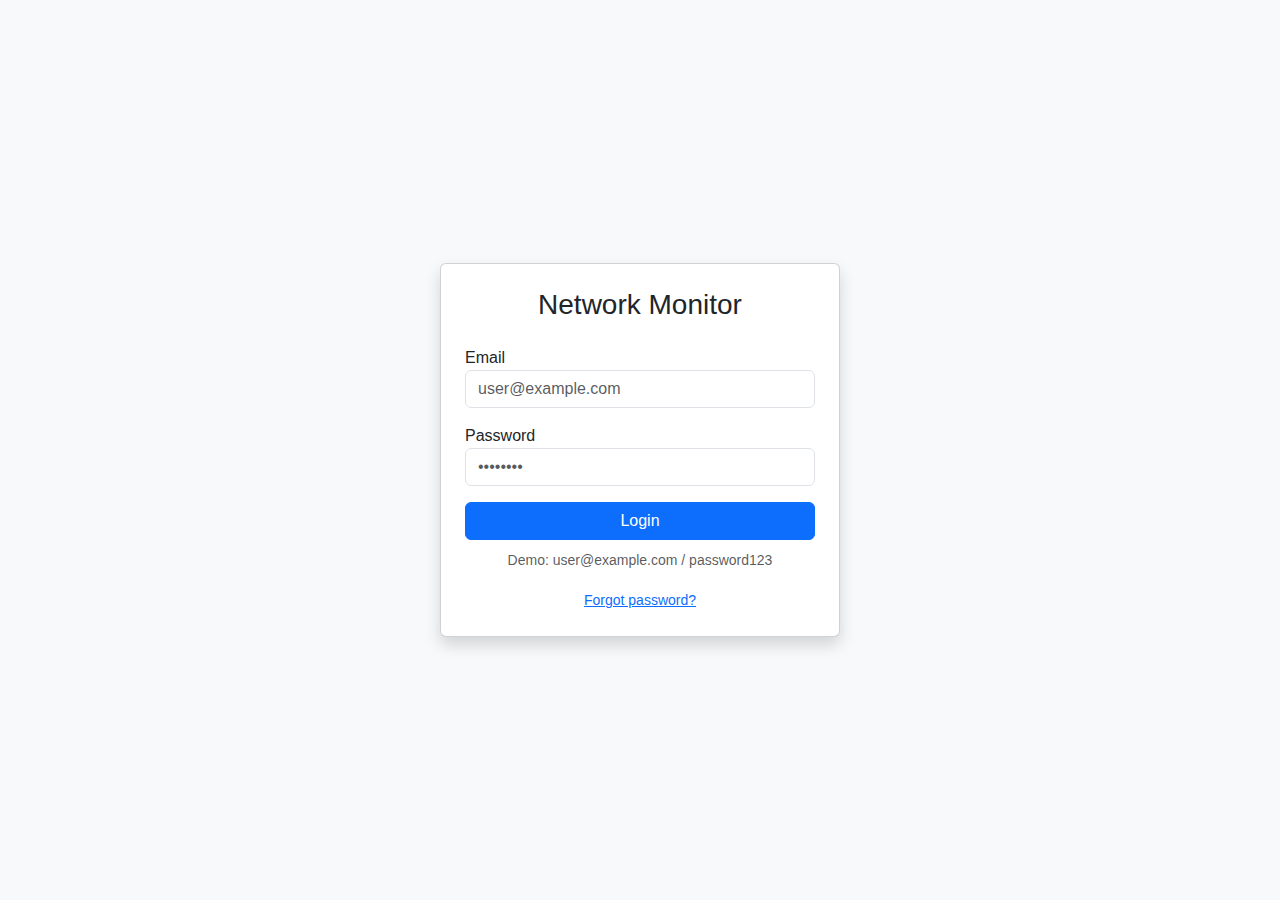
<file: network/index.html>
<!DOCTYPE html>
<html lang="en">
<head>
  <meta charset="UTF-8" />
  <meta name="viewport" content="width=device-width, initial-scale=1.0"/>
  <title>Login - Network Monitor</title>
  <link href="https://cdn.jsdelivr.net/npm/bootstrap@5.3.2/dist/css/bootstrap.min.css" rel="stylesheet"/>
  <link rel="stylesheet" href="style.css"/>
</head>
<body class="bg-light">
  <div class="container d-flex vh-100 align-items-center justify-content-center">
    <div class="card shadow" style="width: 400px;">
      <div class="card-body p-4">
        <h3 class="text-center mb-4">Network Monitor</h3>
        <form id="loginForm">
          <div class="mb-3">
            <label>Email</label>
            <input type="email" class="form-control" id="email" required placeholder="user@example.com"/>
          </div>
          <div class="mb-3">
            <label>Password</label>
            <input type="password" class="form-control" id="password" required placeholder="••••••••"/>
          </div>
          <button type="submit" class="btn btn-primary w-100">Login</button>
          <div class="text-center mt-2 text-muted">
            <small>Demo: user@example.com / password123</small>
          </div>
        </form>
        <div class="mt-3 text-center">
          <a href="#" class="small">Forgot password?</a>
        </div>
      </div>
    </div>
  </div>

  <script src="app.js"></script>
</body>
</html>
</file>
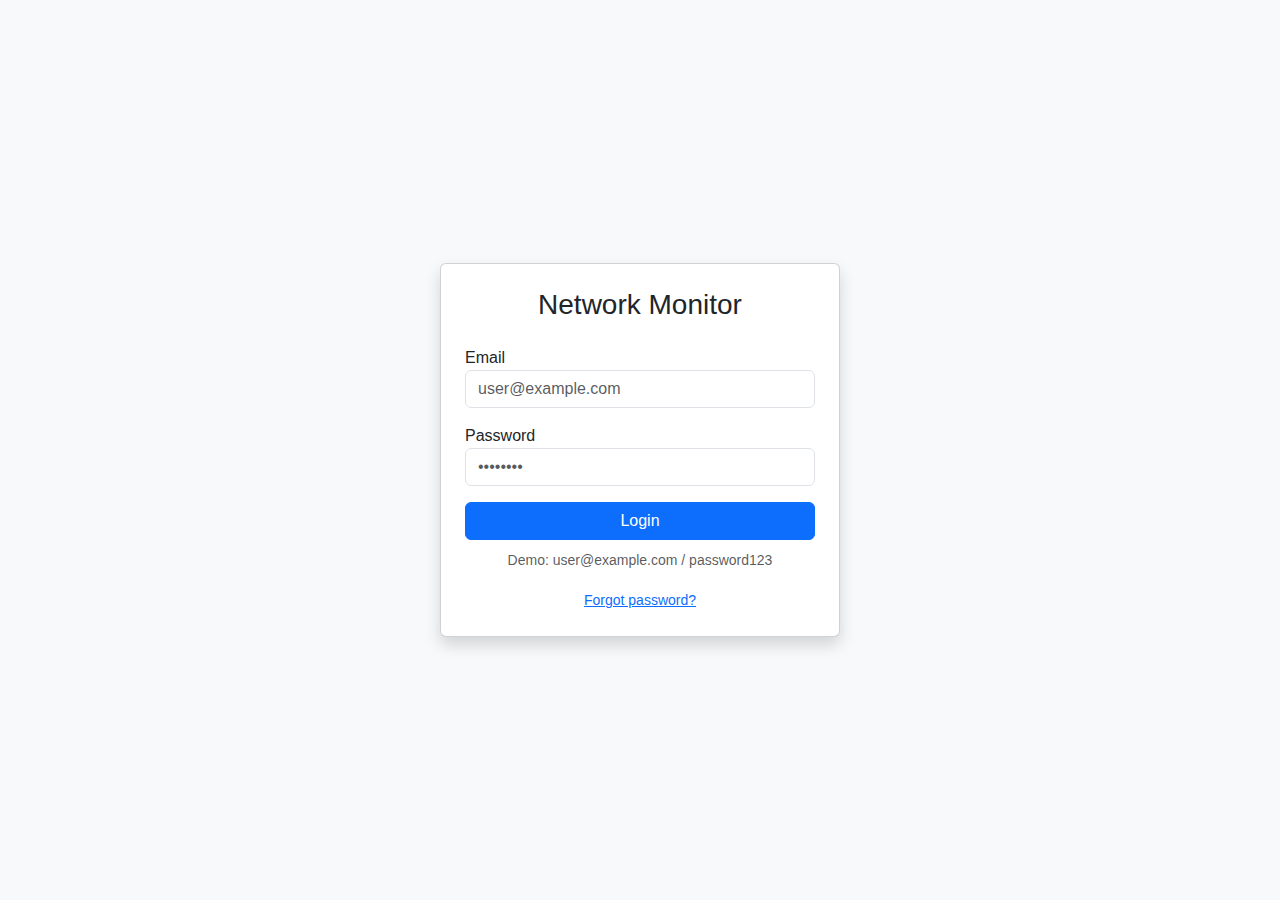
<file: network/dashboard.html>
<!DOCTYPE html>
<html lang="en">
<head>
  <meta charset="UTF-8" />
  <meta name="viewport" content="width=device-width, initial-scale=1.0"/>
  <title>Dashboard - Network Monitor</title>
  <link href="https://cdn.jsdelivr.net/npm/bootstrap@5.3.2/dist/css/bootstrap.min.css" rel="stylesheet"/>
  <link rel="stylesheet" href="style.css"/>
</head>
<body>
  <!-- Navbar -->
  <nav class="navbar navbar-expand-lg navbar-dark bg-primary">
    <div class="container">
      <a class="navbar-brand" href="dashboard.html">NetMonitor</a>
      <div class="ms-auto">
        <button class="btn btn-light btn-sm" onclick="logout()">Logout</button>
      </div>
    </div>
  </nav>

  <!-- Main Content -->
  <div class="container my-4">
    <h2>Welcome, <span id="greeting"></span>!</h2>
    <p class="text-muted">Your network overview</p>

    <div class="row mt-4">
      <!-- Ping Latency -->
      <div class="col-md-4">
        <div class="card card-dashboard">
          <div class="card-body">
            <h5>Ping Latency</h5>
            <p class="display-6" id="ping">142 ms</p>
            <small>to google.com</small>
          </div>
        </div>
      </div>

      <!-- Public IP -->
      <div class="col-md-4">
        <div class="card card-dashboard">
          <div class="card-body">
            <h5>Public IP</h5>
            <p id="public-ip">Loading...</p>
          </div>
        </div>
      </div>

      <!-- Local IP -->
      <div class="col-md-4">
        <div class="card card-dashboard">
          <div class="card-body">
            <h5>Local IP</h5>
            <p id="local-ip">192.168.1.100</p>
          </div>
        </div>
      </div>

      <!-- Bandwidth -->
      <div class="col-md-6 mt-3">
        <div class="card card-dashboard">
          <div class="card-body">
            <h5>Bandwidth (Simulated)</h5>
            <p>Download: <strong id="download">12.4 Mbps</strong></p>
            <p>Upload: <strong id="upload">5.2 Mbps</strong></p>
          </div>
        </div>
      </div>

      <!-- Uptime Status -->
      <div class="col-md-6 mt-3">
        <div class="card card-dashboard">
          <div class="card-body">
            <h5>Website Uptime</h5>
            <ul class="list-unstyled" id="uptime-list">
              <li>google.com: <span class="badge bg-success">Online</span></li>
              <li>github.com: <span class="badge bg-success">Online</span></li>
              <li>fake-site-down.com: <span class="badge bg-danger">Offline</span></li>
            </ul>
          </div>
        </div>
      </div>
    </div>

    <hr />

    <!-- Quick Actions -->
    <div class="mt-4">
      <h4>Quick Actions</h4>
      <a href="ping-test.html" class="btn btn-outline-primary me-2">Run Ping Test</a>
      <a href="uptime-monitor.html" class="btn btn-outline-info">Manage Uptime Sites</a>
      <a href="help.html" class="btn btn-outline-secondary">Help</a>
    </div>
  </div>

  <footer>
    <div class="container">
      &copy; 2025 Network Monitor. Demo App.
    </div>
  </footer>

  <script src="app.js"></script>
  <script>
    // Set Greeting
    document.getElementById("greeting").textContent = localStorage.getItem("username") || "User";

    // Simulate Public IP
    document.getElementById("public-ip").textContent = "203.0.113.45";

    // Simulate Dynamic Bandwidth Update
    function updateBandwidth() {
      const down = (Math.random() * 20).toFixed(1);
      const up = (Math.random() * 10).toFixed(1);
      document.getElementById("download").textContent = down + " Mbps";
      document.getElementById("upload").textContent = up + " Mbps";
    }

    setInterval(updateBandwidth, 2000); // Every 2 seconds
    updateBandwidth(); // First call
  </script>
</body>
</html>
</file>
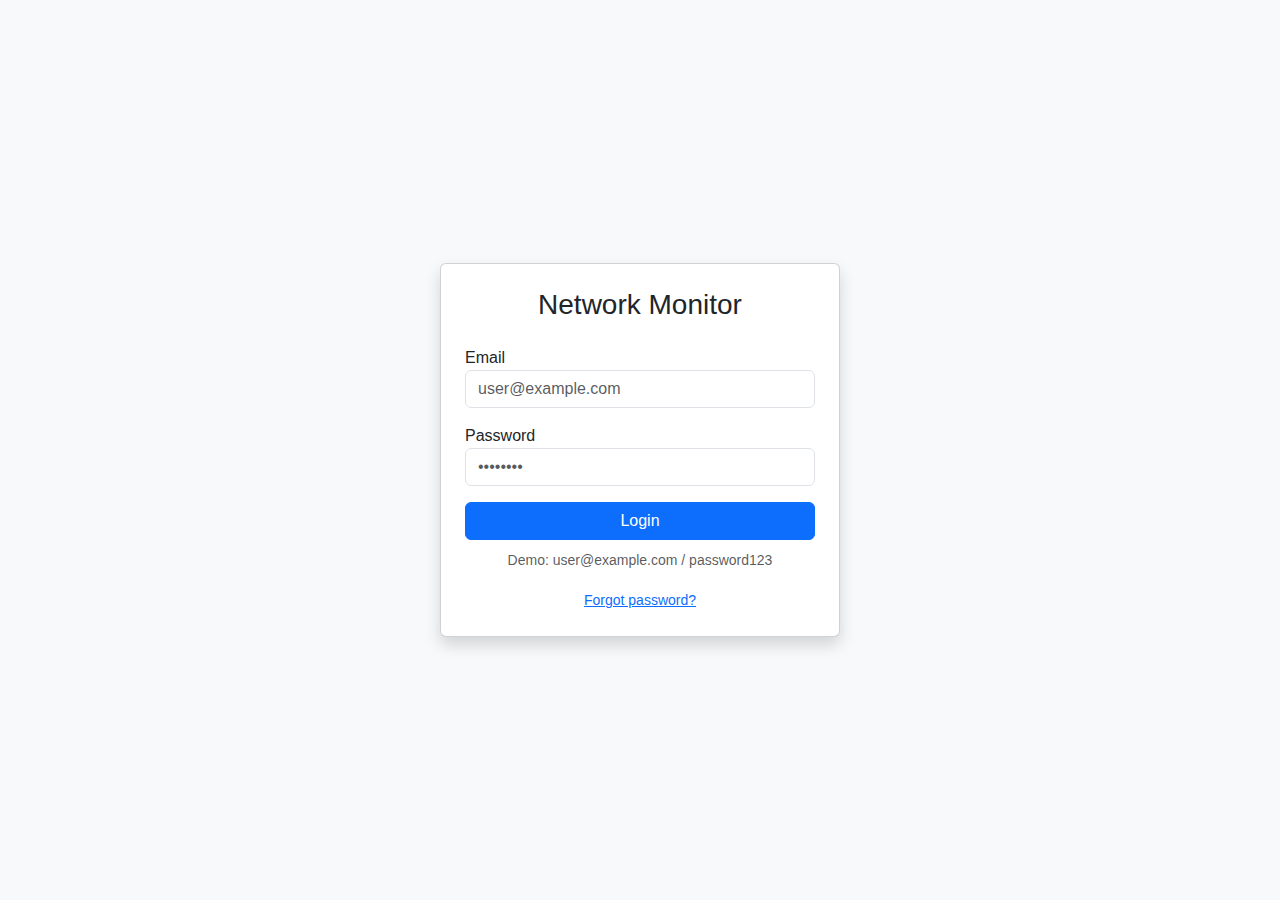
<file: network/help.html>
<!DOCTYPE html>
<html lang="en">
<head>
  <meta charset="UTF-8" />
  <meta name="viewport" content="width=device-width, initial-scale=1.0"/>
  <title>Help - Network Monitor</title>
  <link href="https://cdn.jsdelivr.net/npm/bootstrap@5.3.2/dist/css/bootstrap.min.css" rel="stylesheet"/>
  <link rel="stylesheet" href="style.css"/>
</head>
<body>
  <nav class="navbar navbar-expand-lg navbar-dark bg-primary">
    <div class="container">
      <a class="navbar-brand" href="dashboard.html">NetMonitor</a>
      <div class="ms-auto">
        <button class="btn btn-light btn-sm" onclick="logout()">Logout</button>
      </div>
    </div>
  </nav>

  <div class="container my-4">
    <h2>Help & Documentation</h2>

    <h4>How to Use This App</h4>
    <ul>
      <li><strong>Login</strong>: Use <code>user@example.com</code> and <code>password123</code>.</li>
      <li><strong>Dashboard</strong>: View network stats like ping, IP, bandwidth, and uptime.</li>
      <li><strong>Ping Test</strong>: Enter any domain/IP to test latency.</li>
      <li><strong>Uptime Monitor</strong>: Add websites to track their online status.</li>
    </ul>

    <h4>FAQs</h4>
    <dl class="row">
      <dt class="col-sm-3">Why is bandwidth simulated?</dt>
      <dd class="col-sm-9">This is a frontend demo. Real bandwidth requires backend tools.</dd>

      <dt class="col-sm-3">Can I scan my local network?</dt>
      <dd class="col-sm-9">In a full app, yes — using Python/Nmap. Not possible in browser-only mode.</dd>

      <dt class="col-sm-3">Is my data saved?</dt>
      <dd class="col-sm-9">No. This is a demo with no real database.</dd>
    </dl>

    <h4>Troubleshooting</h4>
    <ul>
      <li><strong>Login fails?</strong> Make sure caps lock is off.</li>
      <li><strong>No data loading?</strong> Refresh the page.</li>
    </ul>

    <a href="dashboard.html" class="btn btn-primary mt-3">Back to Dashboard</a>
  </div>

  <footer>
    <div class="container">
      &copy; 2025 Network Monitor. Demo App.
    </div>
  </footer>

  <script src="app.js"></script>
</body>
</html>
</file>
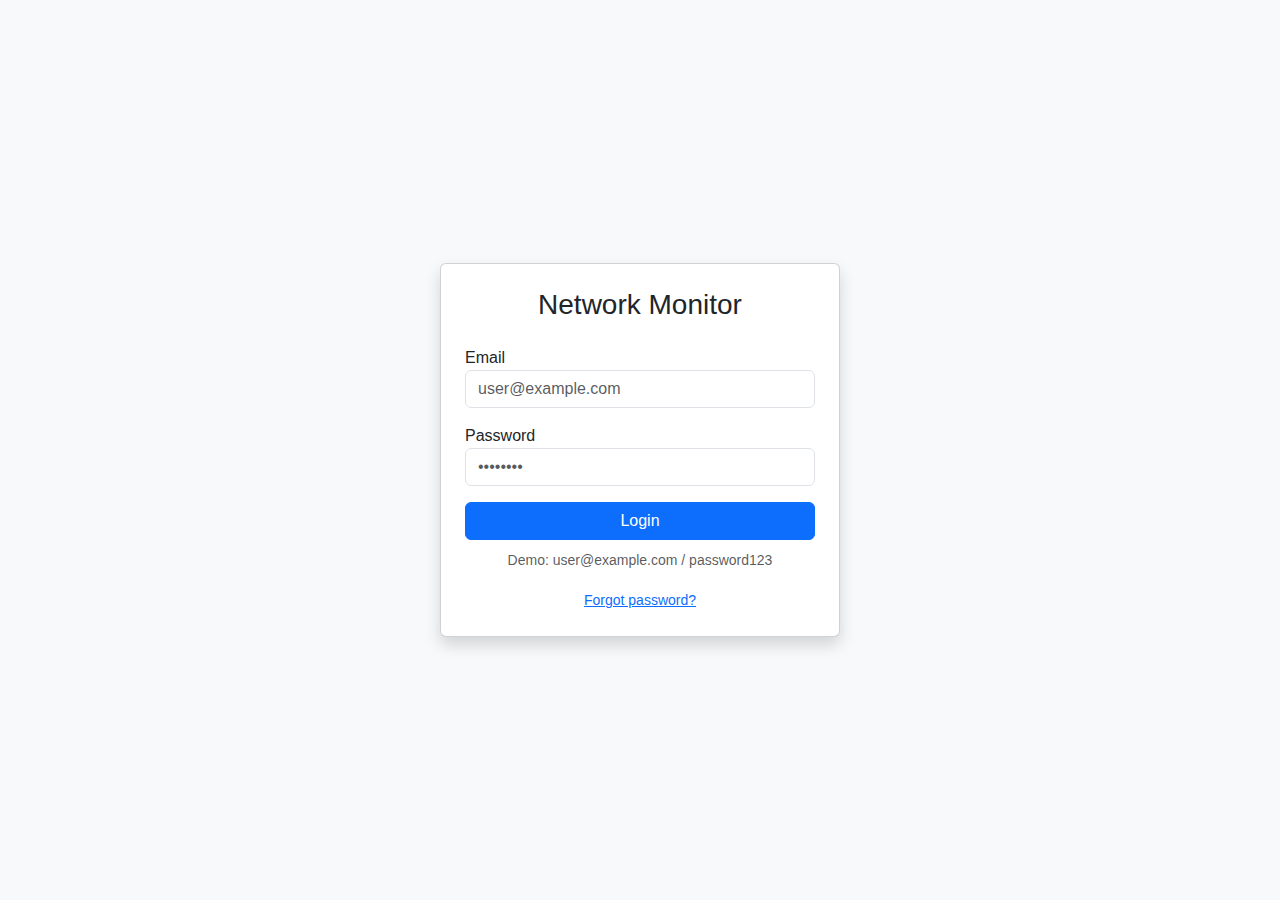
<file: network/ping-test.html>
<!DOCTYPE html>
<html lang="en">
<head>
  <meta charset="UTF-8" />
  <meta name="viewport" content="width=device-width, initial-scale=1.0"/>
  <title>Ping Test - Network Monitor</title>
  <link href="https://cdn.jsdelivr.net/npm/bootstrap@5.3.2/dist/css/bootstrap.min.css" rel="stylesheet"/>
  <link rel="stylesheet" href="style.css"/>
</head>
<body>
  <nav class="navbar navbar-expand-lg navbar-dark bg-primary">
    <div class="container">
      <a class="navbar-brand" href="dashboard.html">NetMonitor</a>
      <div class="ms-auto">
        <button class="btn btn-light btn-sm" onclick="logout()">Logout</button>
      </div>
    </div>
  </nav>

  <div class="container my-4">
    <h2>Ping Test</h2>
    <p>Test latency to any domain or IP address.</p>

    <div class="mb-3">
      <label>Target (e.g., google.com or 8.8.8.8)</label>
      <input type="text" class="form-control" id="target" placeholder="Enter domain or IP" value="google.com">
    </div>
    <button class="btn btn-success" onclick="runPing()">Run Ping</button>

    <div id="result" class="mt-4" style="display: none;">
      <h5>Results</h5>
      <table class="table table-bordered">
        <tr><th>Average Latency</th><td id="avg-latency">-</td></tr>
        <tr><th>Packet Loss</th><td id="packet-loss">-</td></tr>
        <tr><th>Target</th><td id="result-target">-</td></tr>
        <tr><th>Time</th><td id="test-time">-</td></tr>
      </table>
    </div>
  </div>

  <footer>
    <div class="container">
      &copy; 2025 Network Monitor. Demo App.
    </div>
  </footer>

  <script src="app.js"></script>
  <script>
    function runPing() {
      const target = document.getElementById("target").value.trim();
      if (!target) {
        alert("Please enter a valid target.");
        return;
      }

      // Simulate ping result
      const avgLatency = Math.floor(Math.random() * 200) + 10; // 10–210 ms
      const packetLoss = Math.random() > 0.8 ? "10%" : "0%";
      const now = new Date().toLocaleTimeString();

      document.getElementById("avg-latency").textContent = avgLatency + " ms";
      document.getElementById("packet-loss").textContent = packetLoss;
      document.getElementById("result-target").textContent = target;
      document.getElementById("test-time").textContent = now;

      document.getElementById("result").style.display = "block";
    }
  </script>
</body>
</html>
</file>
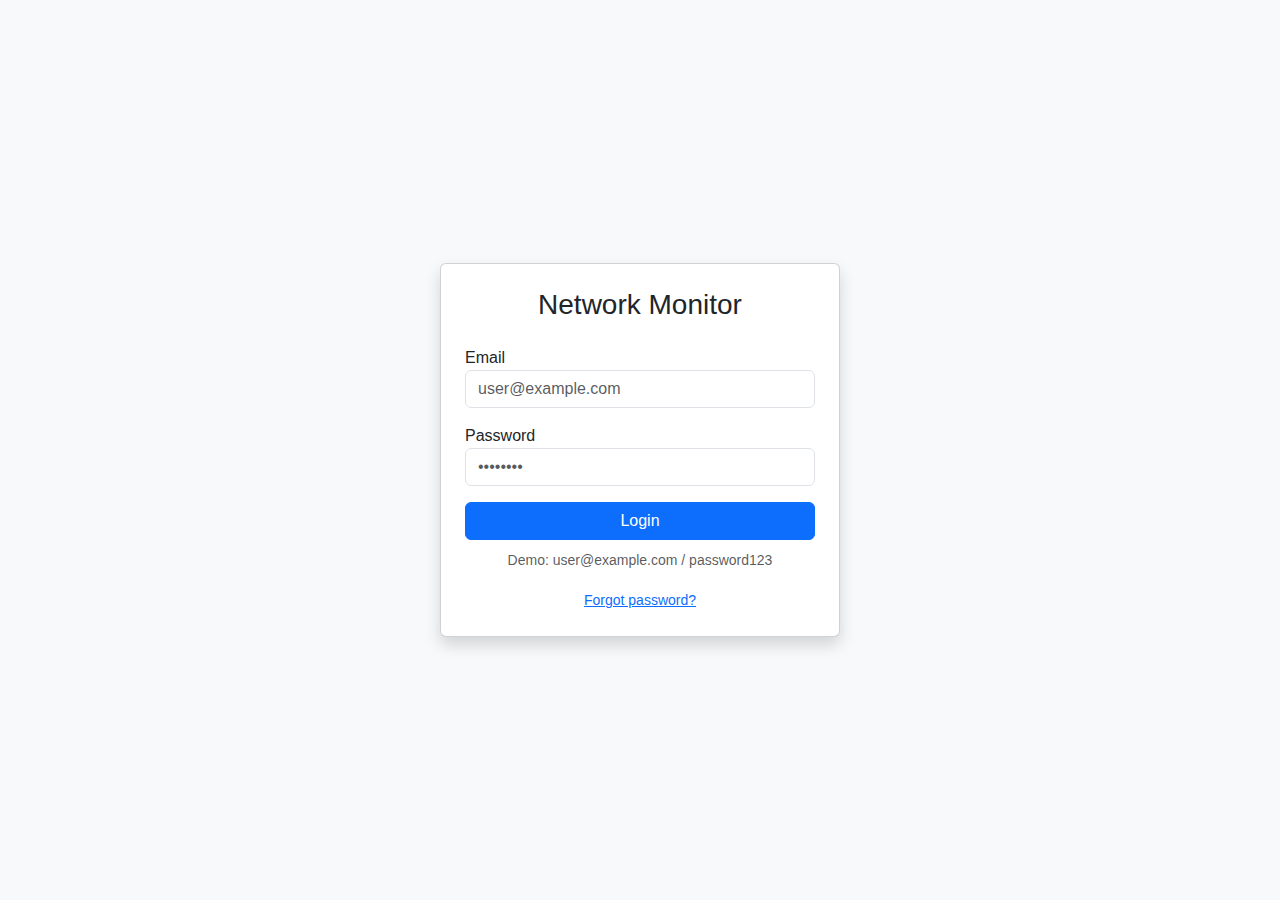
<file: network/uptime-monitor.html>
<!DOCTYPE html>
<html lang="en">
<head>
  <meta charset="UTF-8" />
  <meta name="viewport" content="width=device-width, initial-scale=1.0"/>
  <title>Uptime Monitor - Network Monitor</title>
  <link href="https://cdn.jsdelivr.net/npm/bootstrap@5.3.2/dist/css/bootstrap.min.css" rel="stylesheet"/>
  <link rel="stylesheet" href="style.css"/>
</head>
<body>
  <nav class="navbar navbar-expand-lg navbar-dark bg-primary">
    <div class="container">
      <a class="navbar-brand" href="dashboard.html">NetMonitor</a>
      <div class="ms-auto">
        <button class="btn btn-light btn-sm" onclick="logout()">Logout</button>
      </div>
    </div>
  </nav>

  <div class="container my-4">
    <h2>Uptime Monitoring</h2>
    <p>Monitor the status of your websites.</p>

    <div class="mb-3">
      <input type="text" class="form-control d-inline-block w-auto" id="siteInput" placeholder="e.g., https://google.com">
      <button class="btn btn-primary ms-2" onclick="addSite()">Add Site</button>
    </div>

    <table class="table table-hover" id="sitesTable">
      <thead>
        <tr>
          <th>Website</th>
          <th>Status</th>
          <th>Last Checked</th>
          <th>Action</th>
        </tr>
      </thead>
      <tbody>
        <tr>
          <td>https://google.com</td>
          <td><span class="badge bg-success">Online</span></td>
          <td><span class="last-check">Just now</span></td>
          <td><button class="btn btn-sm btn-danger" onclick="removeSite(this)">Remove</button></td>
        </tr>
        <tr>
          <td>https://github.com</td>
          <td><span class="badge bg-success">Online</span></td>
          <td><span class="last-check">Just now</span></td>
          <td><button class="btn btn-sm btn-danger" onclick="removeSite(this)">Remove</button></td>
        </tr>
      </tbody>
    </table>

    <button class="btn btn-warning" onclick="checkAll()">Refresh All Status</button>
  </div>

  <footer>
    <div class="container">
      &copy; 2025 Network Monitor. Demo App.
    </div>
  </footer>

  <script src="app.js"></script>
  <script>
    function addSite() {
      const input = document.getElementById("siteInput");
      const url = input.value.trim();
      if (!url) return;

      const tbody = document.querySelector("#sitesTable tbody");
      const row = document.createElement("tr");

      row.innerHTML = `
        <td>${url}</td>
        <td><span class="badge bg-secondary">Checking...</span></td>
        <td><span class="last-check">Pending</span></td>
        <td><button class="btn btn-sm btn-danger" onclick="removeSite(this)">Remove</button></td>
      `;

      tbody.appendChild(row);
      input.value = "";

      // Simulate check after 1s
      setTimeout(() => {
        const statusCell = row.cells[1].querySelector("span");
        statusCell.className = "badge";
        statusCell.textContent = Math.random() > 0.1 ? "Online" : "Offline";
        statusCell.classList.add(Math.random() > 0.1 ? "bg-success" : "bg-danger");
        row.querySelector(".last-check").textContent = new Date().toLocaleTimeString();
      }, 1000);
    }

    function removeSite(button) {
      button.closest("tr").remove();
    }

    function checkAll() {
      document.querySelectorAll("#sitesTable tbody tr").forEach(row => {
        const statusCell = row.cells[1].querySelector("span");
        statusCell.className = "badge bg-secondary";
        statusCell.textContent = "Checking...";

        setTimeout(() => {
          statusCell.className = "badge";
          statusCell.textContent = Math.random() > 0.1 ? "Online" : "Offline";
          statusCell.classList.add(Math.random() > 0.1 ? "bg-success" : "bg-danger");
          row.querySelector(".last-check").textContent = new Date().toLocaleTimeString();
        }, 800);
      });
    }
  </script>
</body>
</html>
</file>
<file: network/style.css>
body {
  font-family: 'Segoe UI', sans-serif;
}

.navbar-brand {
  font-weight: bold;
}

.card-dashboard {
  transition: transform 0.2s;
}

.card-dashboard:hover {
  transform: translateY(-5px);
}

.alert-fade {
  transition: opacity 0.5s;
}

footer {
  background: #f8f9fa;
  padding: 20px 0;
  margin-top: 50px;
  text-align: center;
  font-size: 0.9rem;
  color: #666;
}
</file>
